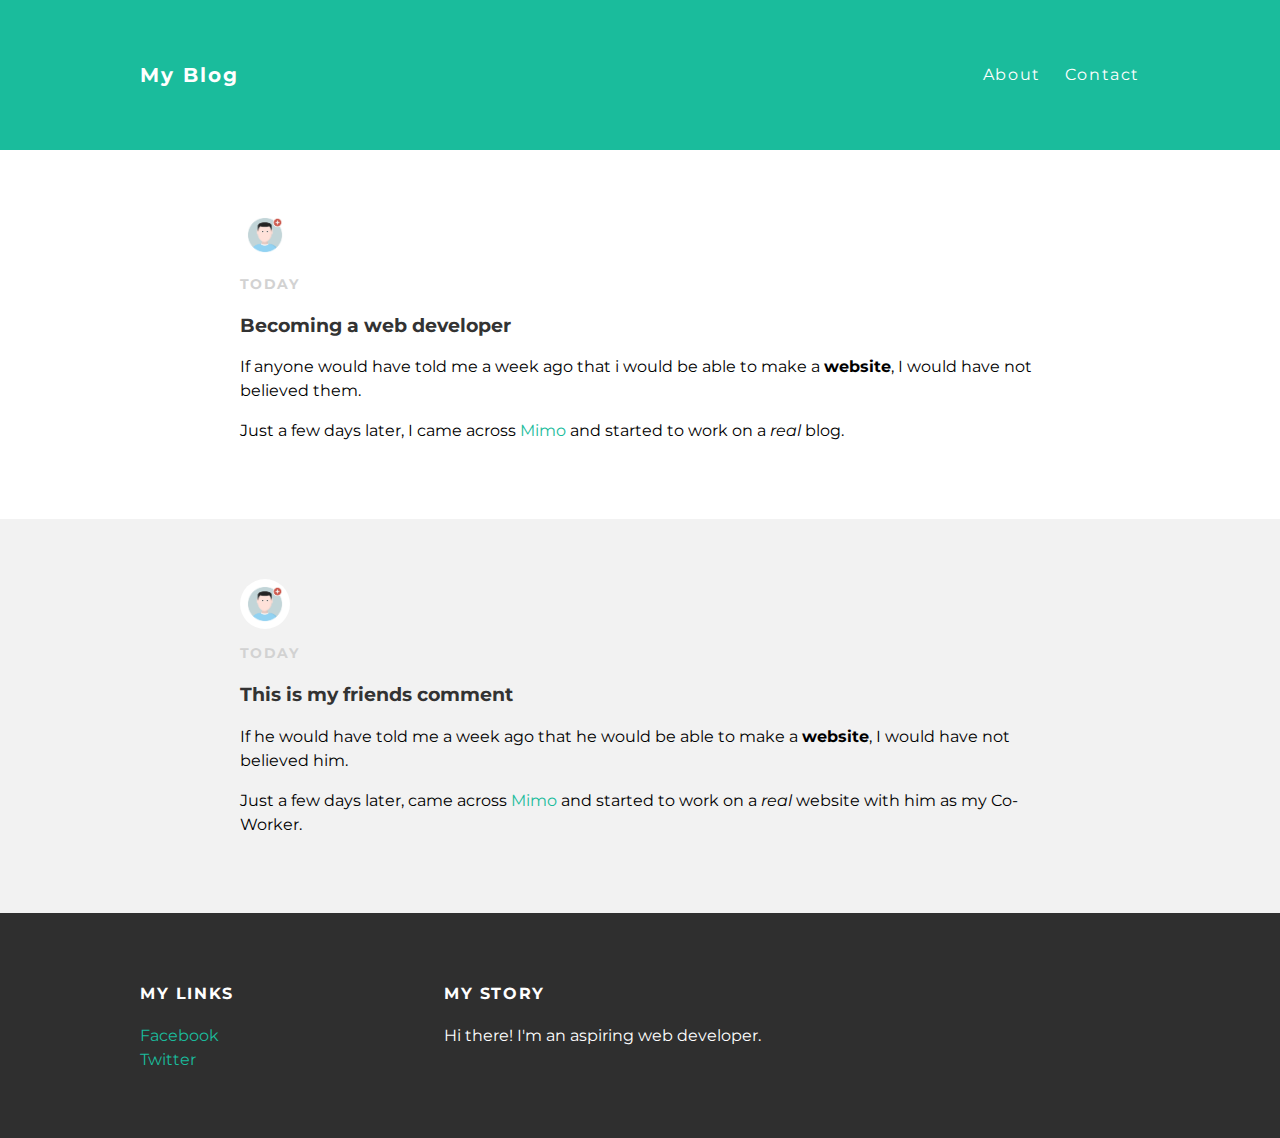
<file: index.html>
<!doctype html>
<html>
<head>
  <title>Eoin's Blog</title>
  <link rel="stylesheet" type="text/css" href="styles.css">
</head>
<body>
  <div id="header">
    <div class="container">
      <a id="header-title"
      <a href="index.html">My Blog</a>
      <ul id="header-nav">
        <li><a href="about.html">About</a></li>
        <li><a href="mailto:me@me.com">Contact</a></li>
      </ul>
    </div>
  </div>
  <div id="content">
    <div class="post-container">
      <div class="post">
       <div class="post-author">
         <img src="me.png">
       </div>
         <p class="post-date">Today</P>
           <h3 class="post-title">Becoming a web developer</h3>
           <div class="post-content">
             <p>If anyone would have told me a week ago that i would be able to
               make a <strong>website</strong>, I would have not believed them.</P>
             <p>Just a few days later, I came across <a href="https://getmimo.com">Mimo</a> and started to work
               on a <em>real</em> blog.</P>
      </div>
    </div>
  </div>
    <div class="post-container">
      <div class="post">
       <div class="post-author">
         <img src="me.png">
       </div>
         <p class="post-date">Today</P>
           <h3 class="post-title"> This is my friends comment</h3>
           <div class="post-content">
             <p>If he would have told me a week ago that he would be able to
               make a <strong>website</strong>, I would have not believed him.</P>
             <p>Just a few days later,  came across <a href="https://getmimo.com">Mimo</a> and started to work
               on a <em>real</em> website with him as my Co-Worker.</P>
      </div>
    </div>
  </div>
  <div id="footer">
    <div class="container">
      <div class="column">
        <h4>My links</h4>
        <p>
        <a href="https://www.facebook.com/profile.php?id=100017487700300">Facebook</a>
        <br>
        <a href="https://twitter.com/?lang=en">Twitter</a>
       </P>
      </div>
      <div class="column">
        <h4>My Story</h4>
        <P>Hi there! I'm an aspiring web developer.</p>
      </div>
    </div>
  </div>
</body>
</html>
</file>
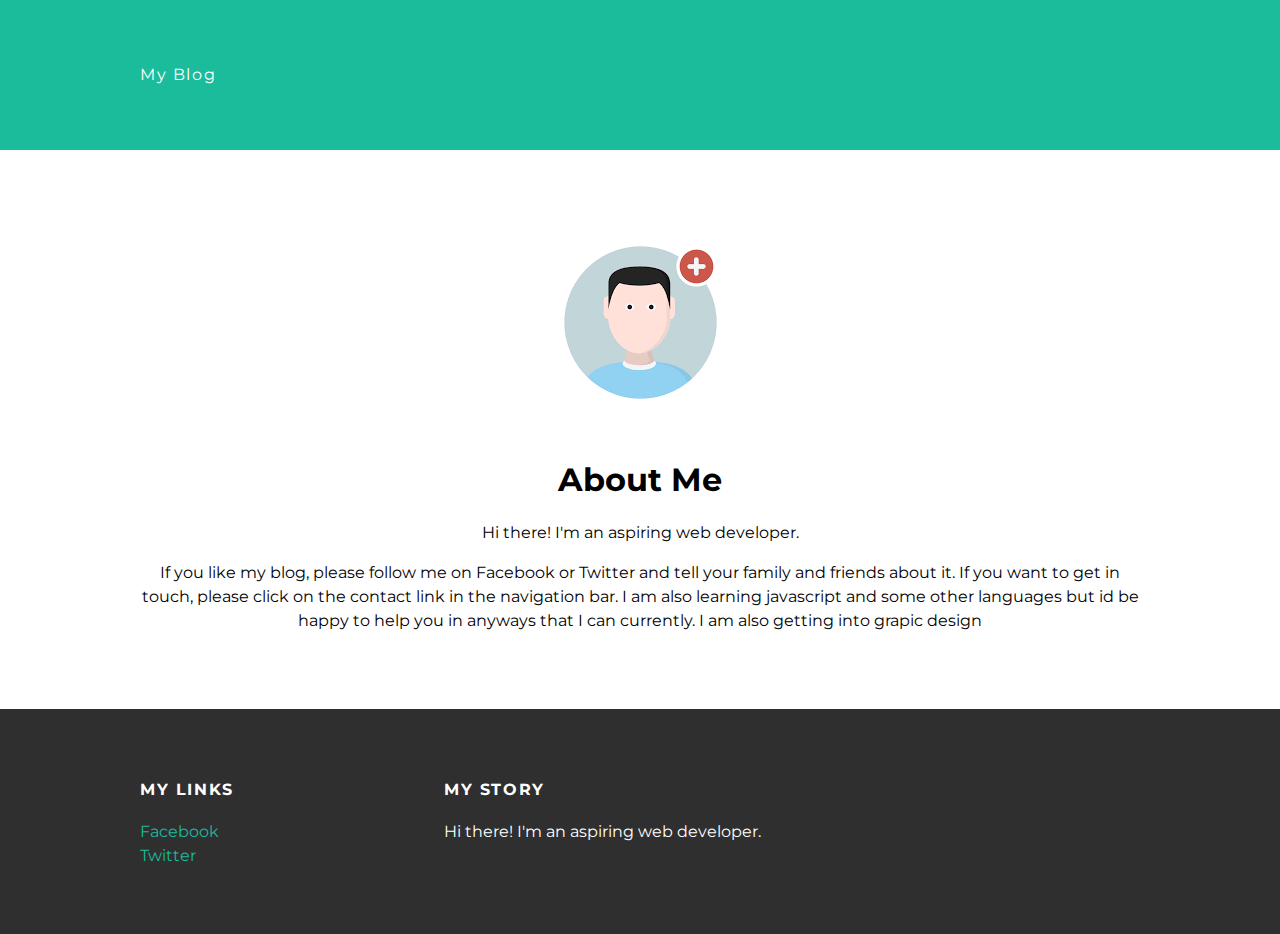
<file: about.html>
<!doctype html>
<html>
<head>
  <title>My Blog</title>
    <link rel="stylesheet" type="text/css" href="styles.css">
</head>
<body>
  <div id="header">
    <div class="container">
      <a href="index.html">My Blog</a>
      <ul>
      </ul>
    </div>
  </div>
  <div id="content">
    <div class="container">
      <div class="about">
       <div class="about-author">
         <img src="me.png">
       </div>
           <h1 class="about-title">About Me</h1>
           <div class="about-content">
             <p>Hi there! I'm an aspiring web developer.</P>
             <p>If you like my blog, please follow me on Facebook or Twitter
             and tell your family and friends about it. If you want to get in
             touch, please click on the contact link in the navigation bar. I am
          also learning javascript and some other languages but id be happy to help
        you in anyways that I can currently. I am also getting into grapic design</P>
      </div>
    </div>
  </div>
  <div id="footer">
    <div class="container">
      <div class="column">
        <h4>My links</h4>
        <p>
        <a href="https://www.facebook.com/profile.php?id=100017487700300">Facebook</a>
        <br>
        <a href="https://twitter.com/?lang=en">Twitter</a>
       </P>
      </div>
      <div class="column">
        <h4>My Story</h4>
        <P>Hi there! I'm an aspiring web developer.</p>
      </div>
    </div>
  </div>
</body>
</html>
</file>
<file: styles.css>
@import url(http://fonts.googleapis.com/css?family=montserrat:400,700);
body {
 background-color: #fff;
 margin: 0;
 font-family: 'montserrat', sans-serif;
}
#header {
 background-color: #1abc9c;
 height: 150px;
 line-height: 150px;
}
#header-title {
  display: block;
  float: left;

  font-size: 20px;
  font-weight: bold;
}
#header-nav {
 display: block;
 float: right;
 margin-top: 0;
}
#header-nav li {
 display: inline;
 padding-left: 20px;
}
.container {
max-width: 1000px;
margin: 0 auto;
}
#header a{
color: white;
text-decoration: none;

test-trasform: uppercase;
letter-spacing: 0.1em;
}
#header a:hover {
color: #222;
}
#footer {
background-color: #2f2f2f;
padding: 50px 0;
}
#footer p {
color: white;
}
#footer h4 {
color: white;
text-transform: uppercase;
letter-spacing: 0.1em;
}
a {
color: #1abc9c;
text-decoration: none;
}
a:hover {
color: #F6A623;
}
.column {
 min-width: 300px;
 display: inline-block;
 vertical-align: top;
}
.post {
max-width: 800px;
margin: 0 auto;
padding: 60px 0;
}
.post-author img {
width: 50px;
height: 50px;
vertical-align: middle;
}
.post-author span {
margin-left: 16px;
}
.post-date {
color: #D2D2D2;

font-size: 14px;
font-weight: bold;

text-transform: uppercase;
letter-spacing: 0.1em
}
h3, h4 {
color: #333;
}
p {
line-height: 1.5;
}
.about {
text-align: center;
}
.post-author img,
.about-author img {
border-radius: 50%;
}
.post, .about {
max-width: 800
margin: 0 auto;
padding: 60px 0;
}
.post-container:nth-child(even) {
background-color: #f2f2f2; 
}
</file>
